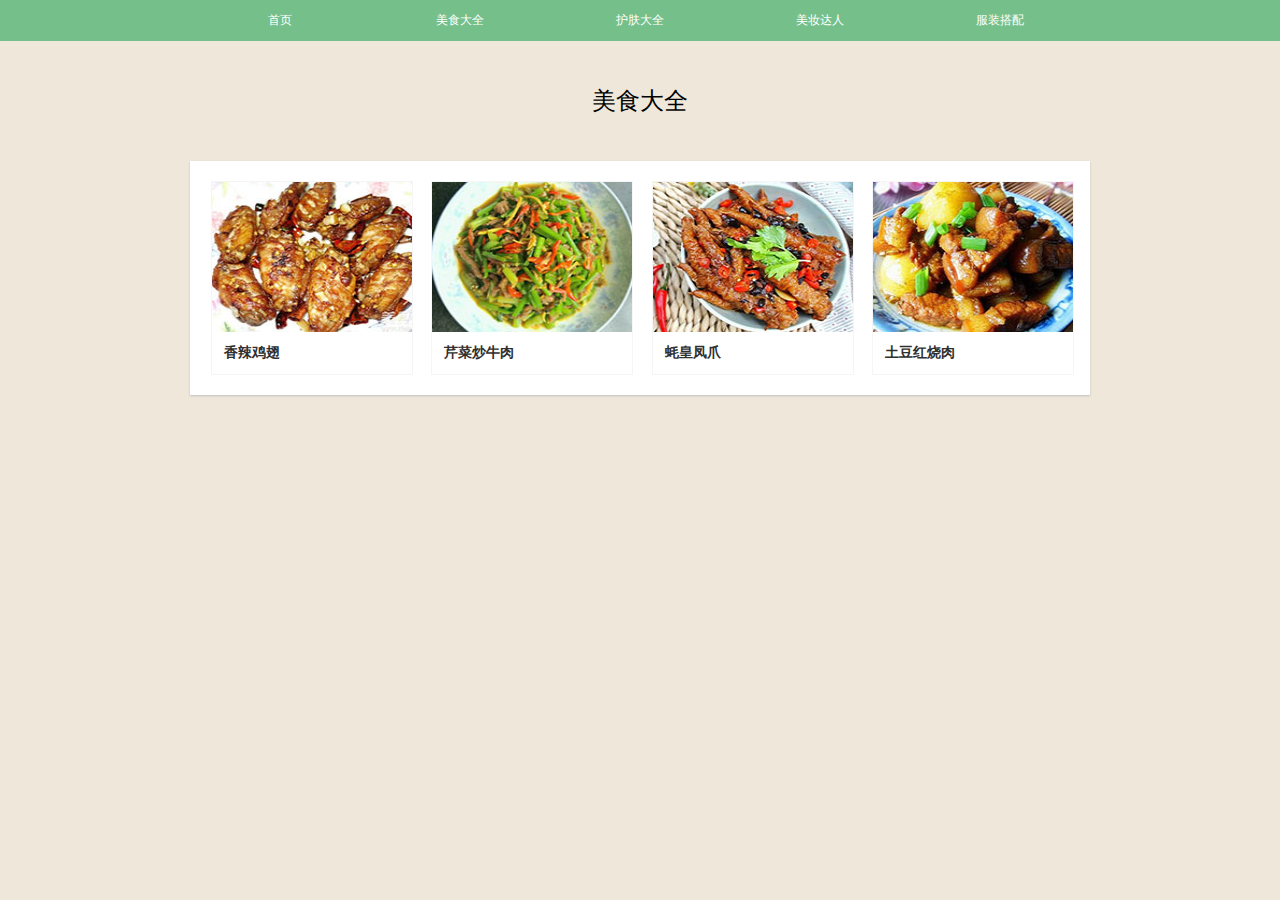
<file: index.html>
<!DOCTYPE html>
<html lang="en">

<head>
    <meta charset="UTF-8">
    <meta name="viewport" content="width=device-width, initial-scale=1.0">
    <meta http-equiv="X-UA-Compatible" content="ie=edge">
    <title>香辣鸡翅</title>
    <link rel="stylesheet" href="css/index.css">
    <link rel="stylesheet" href="css/common.css">
    <link rel="stylesheet" href="css/reset.css">
</head>

<body>
    <div class="header">
        <div class="box">
            <ul>
                <li><a href="">首页</a></li>
                <li><a href="">美食大全</a></li>
                <!-- <li><a href="">养生大全</a></li> -->
                <li><a href="">护肤大全</a></li>
                <li><a href="">美妆达人</a></li>
                <li><a href="">服装搭配</a></li>
            </ul>
        </div>
    </div>
    <div class="mian">
        <div class="warpper">
            <h2>美食大全</h2>
            <ul>
                <li>
                    <a href="wing.html">
                        <img src="images/index/wing.jpg" alt="">
                        <div class="names">香辣鸡翅</div>
                    </a>
                </li>
                <li>
                    <a href="beef.html">
                        <img src="images/index/beef.jpg" alt="">
                        <div class="names">芹菜炒牛肉</div>
                    </a>
                </li>
                <li>
                    <a href="feet.html">
                        <img src="images/index/feet.jpg" alt="">
                        <div class="names">蚝皇凤爪</div>
                    </a>
                </li>
                <li>
                    <a href="spud_meat.html">
                        <img src="images/index/meat.jpg" alt="">
                        <div class="names">土豆红烧肉</div>
                    </a>
                </li>
            </ul>
        </div>
    </div>
</body>

</html>
</file>
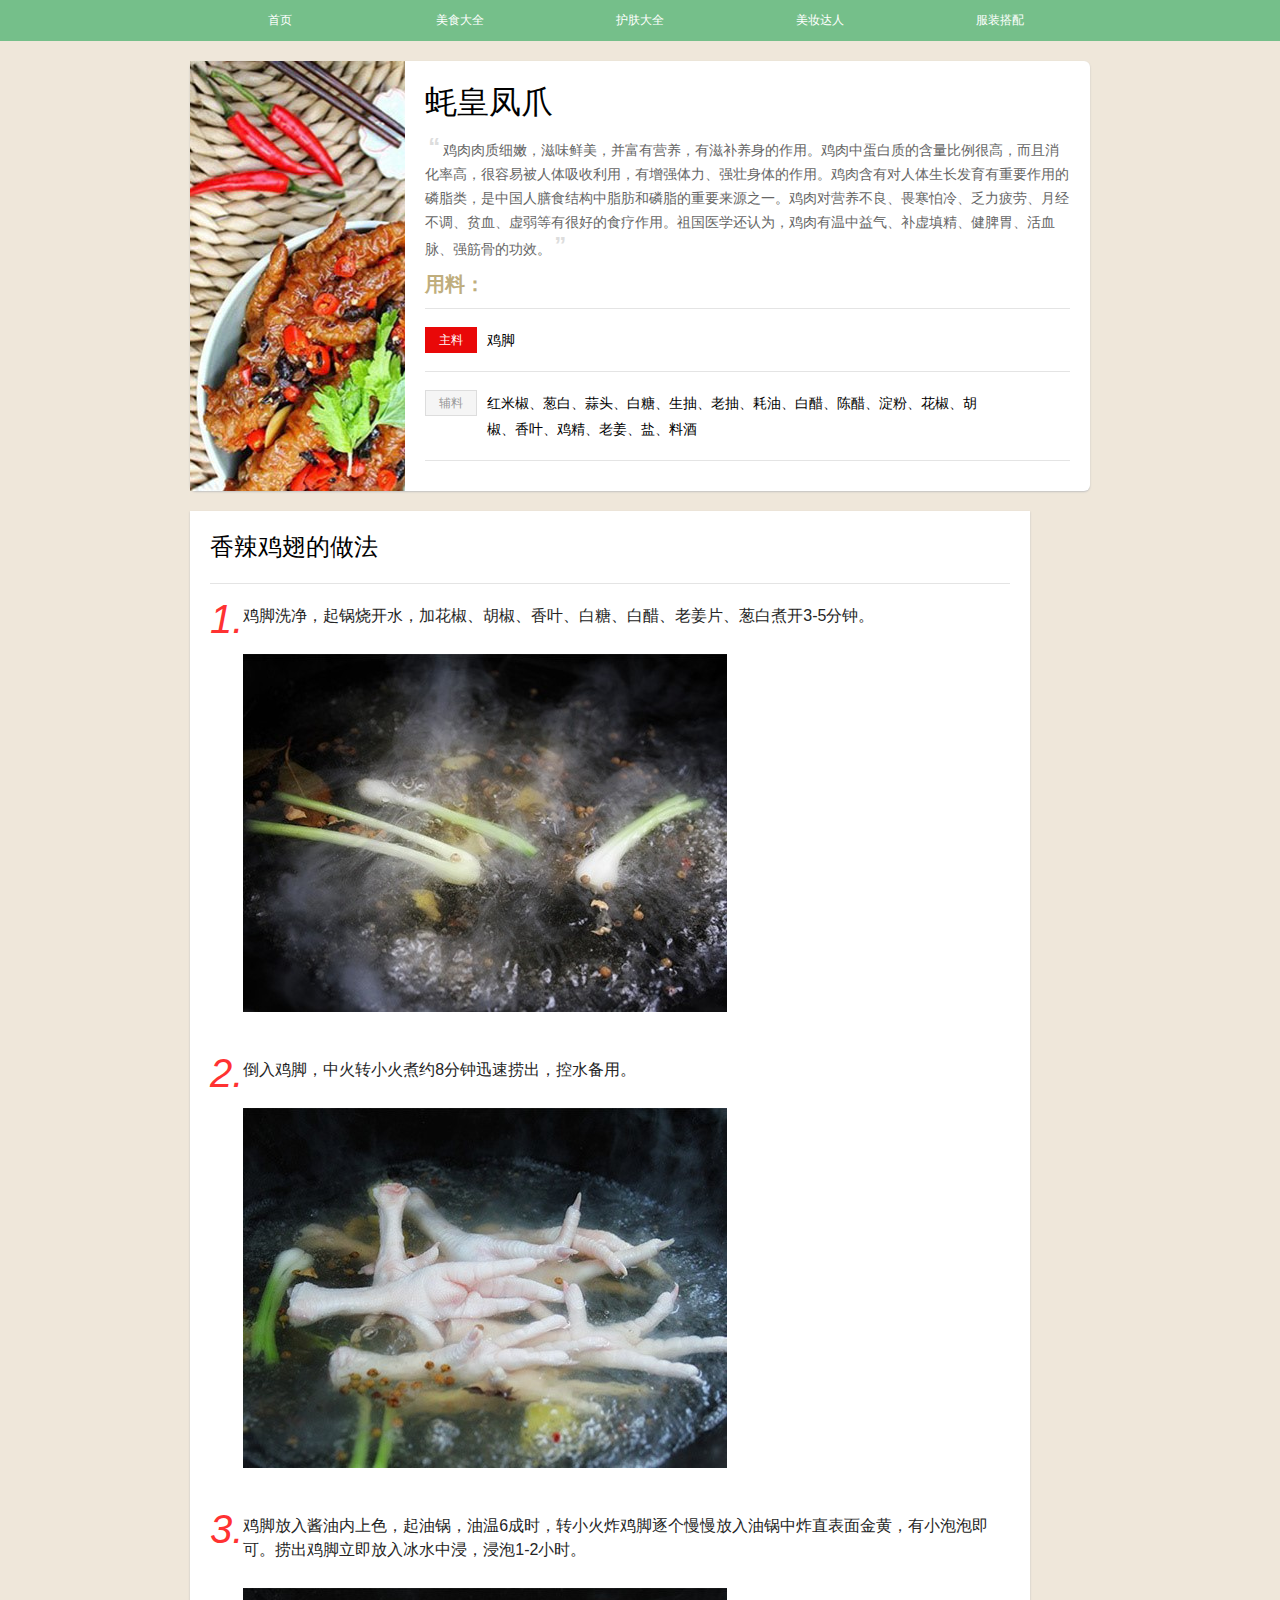
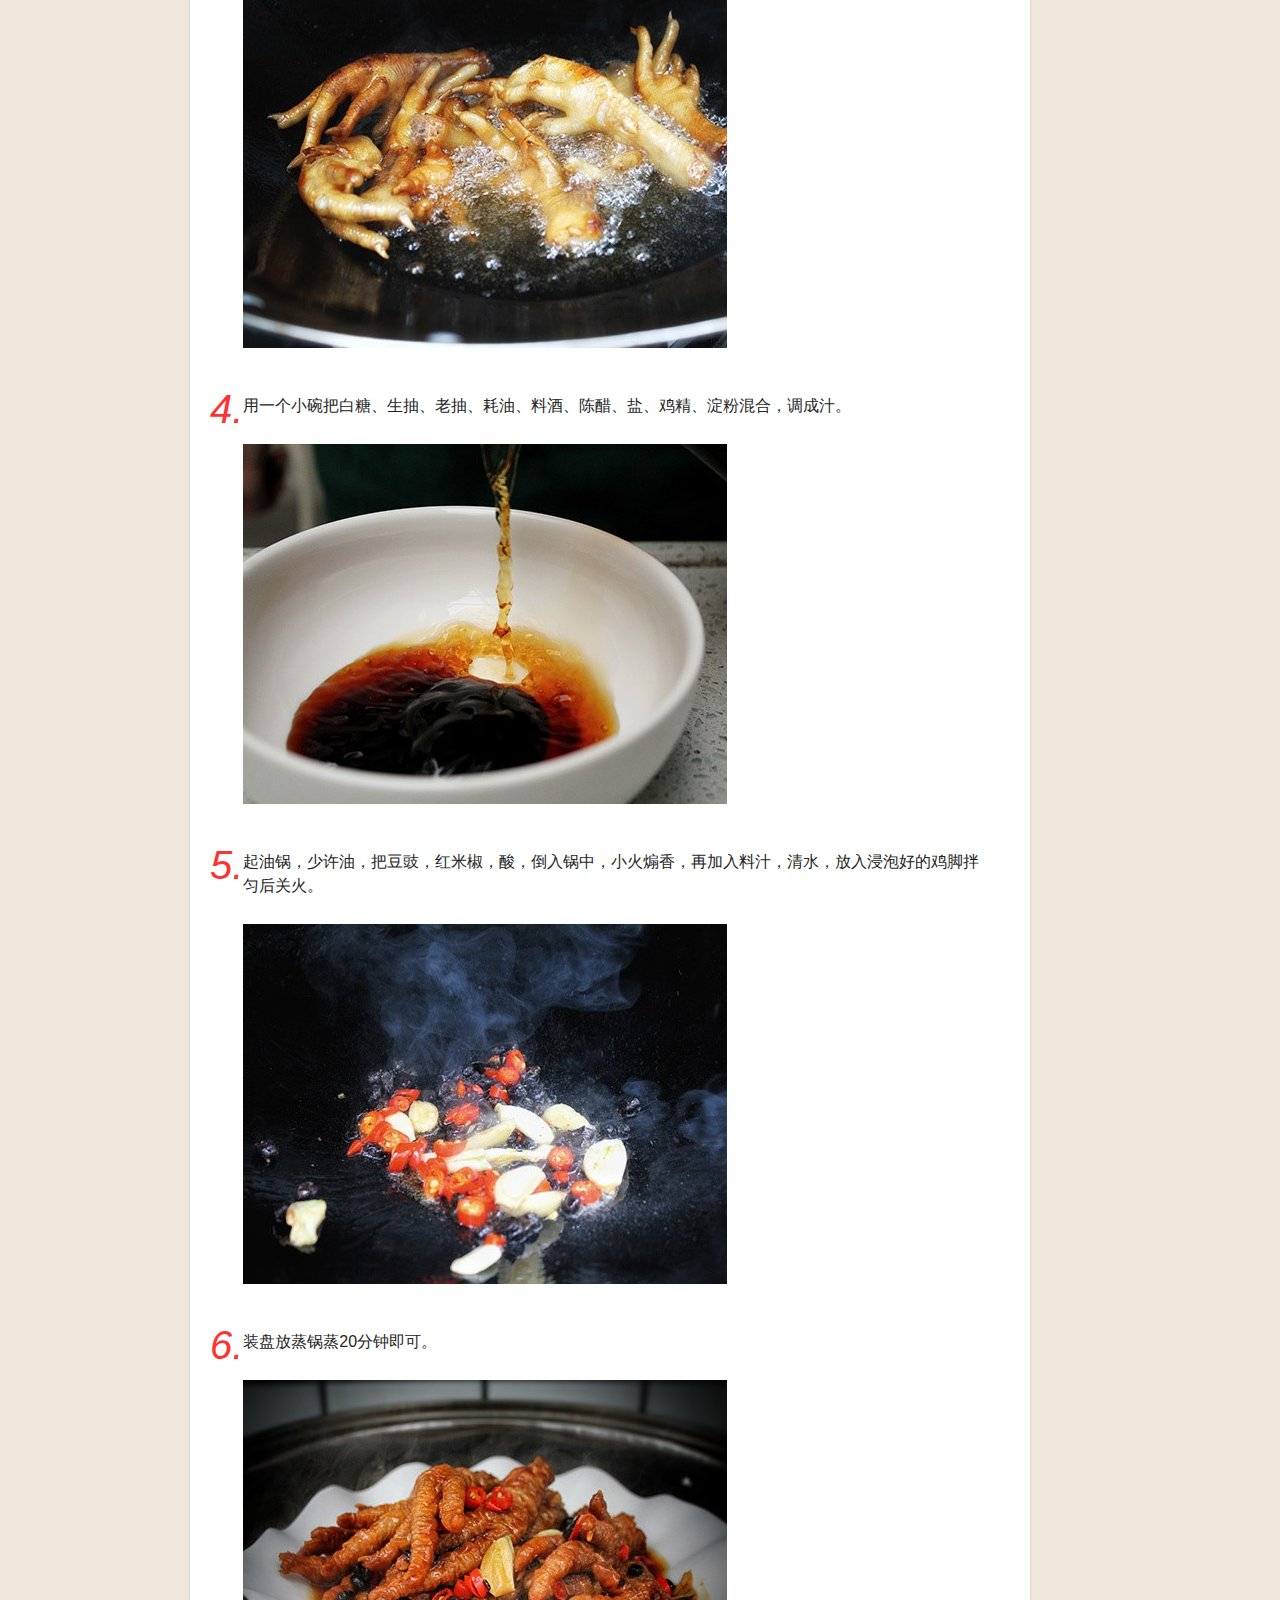
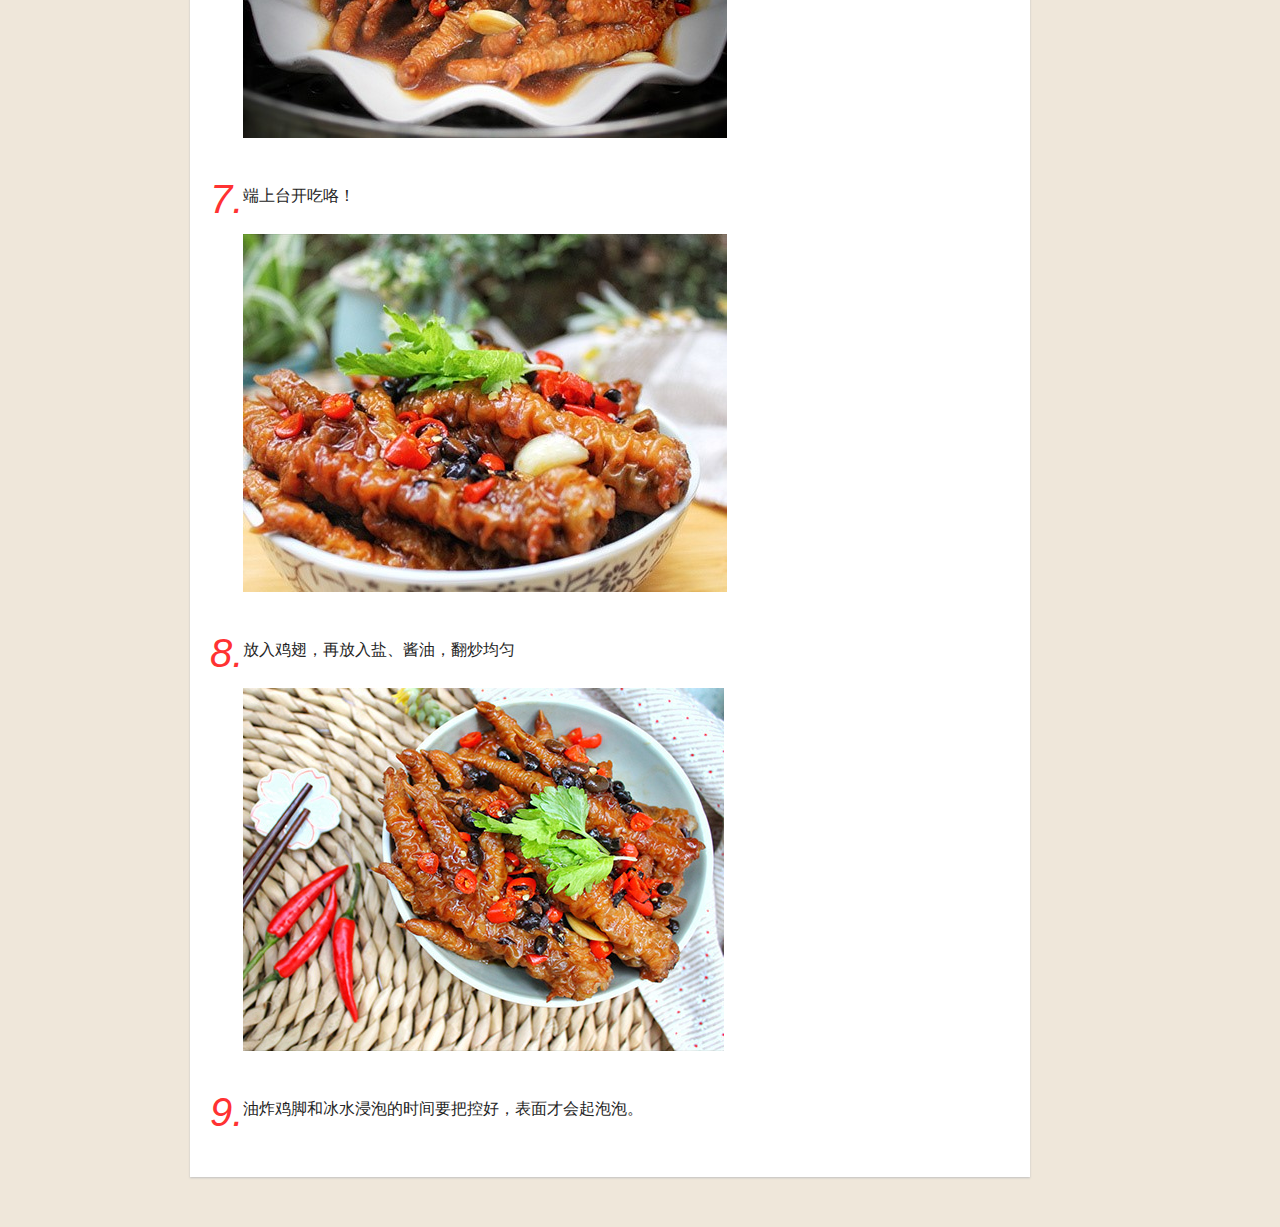
<file: feet.html>
<!DOCTYPE html>
<html lang="en">

<head>
    <meta charset="UTF-8">
    <meta name="viewport" content="width=device-width, initial-scale=1.0">
    <meta http-equiv="X-UA-Compatible" content="ie=edge">
    <title>蚝皇凤爪</title>
    <link rel="stylesheet" href="css/feet.css">
    <link rel="stylesheet" href="css/common.css">
    <link rel="stylesheet" href="css/reset.css">
</head>

<body>
    <div class="header">
        <div class="box">
            <ul>
                <li><a href="index.html">首页</a></li>
                <li><a href="">美食大全</a></li>
                <!-- <li><a href="">养生大全</a></li> -->
                <li><a href="">护肤大全</a></li>
                <li><a href="">美妆达人</a></li>
                <li><a href="">服装搭配</a></li>
            </ul>
        </div>
    </div>
    <div class="mian">
        <div class="cp bf">
            <div class="pic"></div>
            <div class="beef-info">
                <h1>蚝皇凤爪</h1>
                <p><strong>“</strong>鸡肉肉质细嫩，滋味鲜美，并富有营养，有滋补养身的作用。鸡肉中蛋白质的含量比例很高，而且消化率高，很容易被人体吸收利用，有增强体力、强壮身体的作用。鸡肉含有对人体生长发育有重要作用的磷脂类，是中国人膳食结构中脂肪和磷脂的重要来源之一。鸡肉对营养不良、畏寒怕冷、乏力疲劳、月经不调、贫血、虚弱等有很好的食疗作用。祖国医学还认为，鸡肉有温中益气、补虚填精、健脾胃、活血脉、强筋骨的功效。<strong>”</strong></p>
                <div class="material-title">用料：</div>
                <dl class="material-info">
                    <dt class="red">主料</dt>
                    <dd>鸡脚</dd>
                </dl>
                <dl class="material-info">
                    <dt class="grey">辅料</dt>
                    <dd>红米椒、葱白、蒜头、白糖、生抽、老抽、耗油、白醋、陈醋、淀粉、花椒、胡椒、香叶、鸡精、老姜、盐、料酒</dd>
                </dl>
            </div>
        </div>
        <div class="practice bf">
            <h2>香辣鸡翅的做法</h2>
            <div class="edit">
                <ul>
                    <li>
                        <em>1.</em>
                        <div class="cc">
                            <p>鸡脚洗净，起锅烧开水，加花椒、胡椒、香叶、白糖、白醋、老姜片、葱白煮开3-5分钟。</p>
                            <p><img src="images/f1.jpg" alt=""></p>
                        </div>
                    </li>
                    <li>
                        <em>2.</em>
                        <div class="cc">
                            <p>倒入鸡脚，中火转小火煮约8分钟迅速捞出，控水备用。</p>
                            <p><img src="images/f2.jpg" alt=""></p>
                        </div>
                    </li>
                    <li>
                        <em>3.</em>
                        <div class="cc">
                            <p>鸡脚放入酱油内上色，起油锅，油温6成时，转小火炸鸡脚逐个慢慢放入油锅中炸直表面金黄，有小泡泡即可。捞出鸡脚立即放入冰水中浸，浸泡1-2小时。</p>
                            <p><img src="images/f3.jpg" alt=""></p>
                        </div>
                    </li>
                    <li>
                        <em>4.</em>
                        <div class="cc">
                            <p>用一个小碗把白糖、生抽、老抽、耗油、料酒、陈醋、盐、鸡精、淀粉混合，调成汁。</p>
                            <p><img src="images/f4.jpg" alt=""></p>
                        </div>
                    </li>
                    <li>
                        <em>5.</em>
                        <div class="cc">
                            <p>起油锅，少许油，把豆豉，红米椒，酸，倒入锅中，小火煽香，再加入料汁，清水，放入浸泡好的鸡脚拌匀后关火。</p>
                            <p><img src="images/f5.jpg" alt=""></p>
                        </div>
                    </li>
                    <li>
                        <em>6.</em>
                        <div class="cc">
                            <p>装盘放蒸锅蒸20分钟即可。</p>
                            <p><img src="images/f6.jpg" alt=""></p>
                        </div>
                    </li>
                    <li>
                        <em>7.</em>
                        <div class="cc">
                            <p>端上台开吃咯！</p>
                            <p><img src="images/f7.jpg" alt=""></p>
                        </div>
                    </li>
                    <li>
                        <em>8.</em>
                        <div class="cc">
                            <p>放入鸡翅，再放入盐、酱油，翻炒均匀</p>
                            <p><img src="images/f8.png" alt=""></p>
                        </div>
                    </li>
                    <li>
                        <em>9.</em>
                        <div class="cc">
                            <p>油炸鸡脚和冰水浸泡的时间要把控好，表面才会起泡泡。</p>
                        </div>
                    </li>
                </ul>
            </div>
        </div>
    </div>
</body>

</html>
</file>
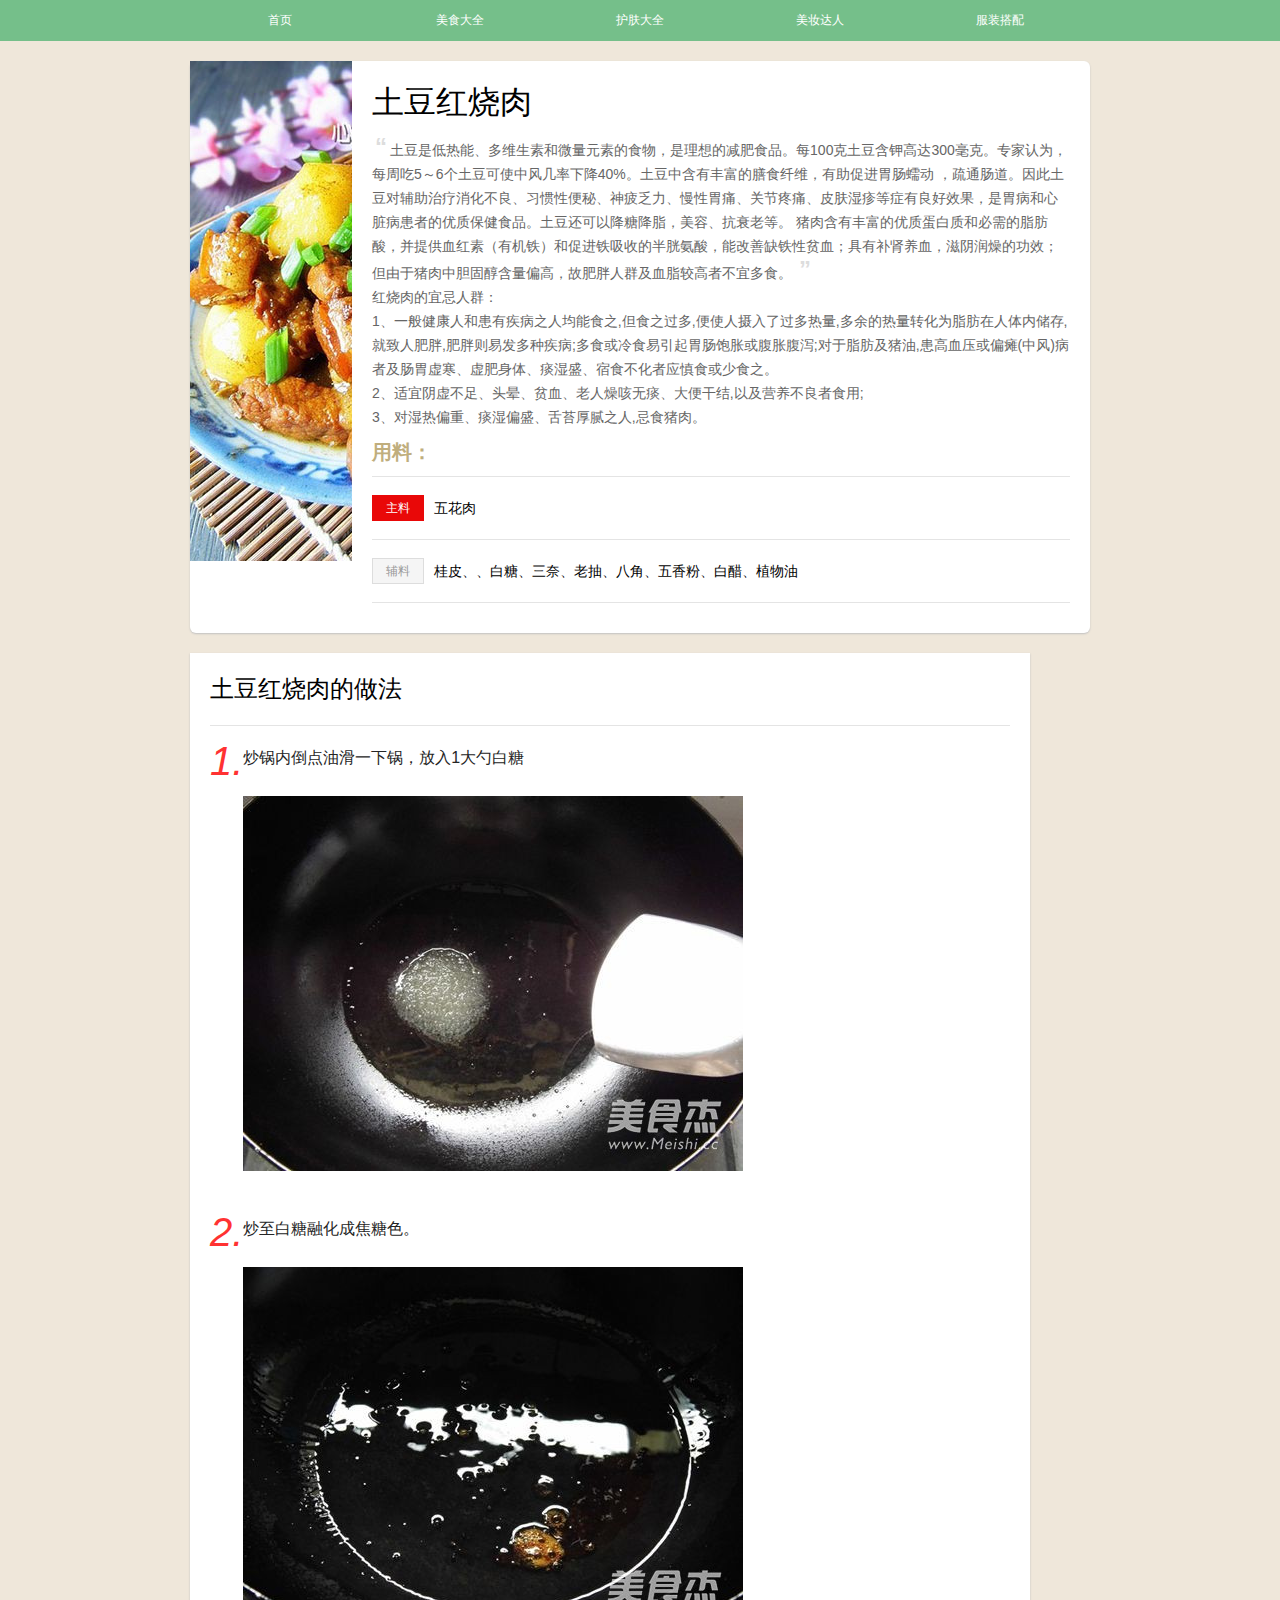
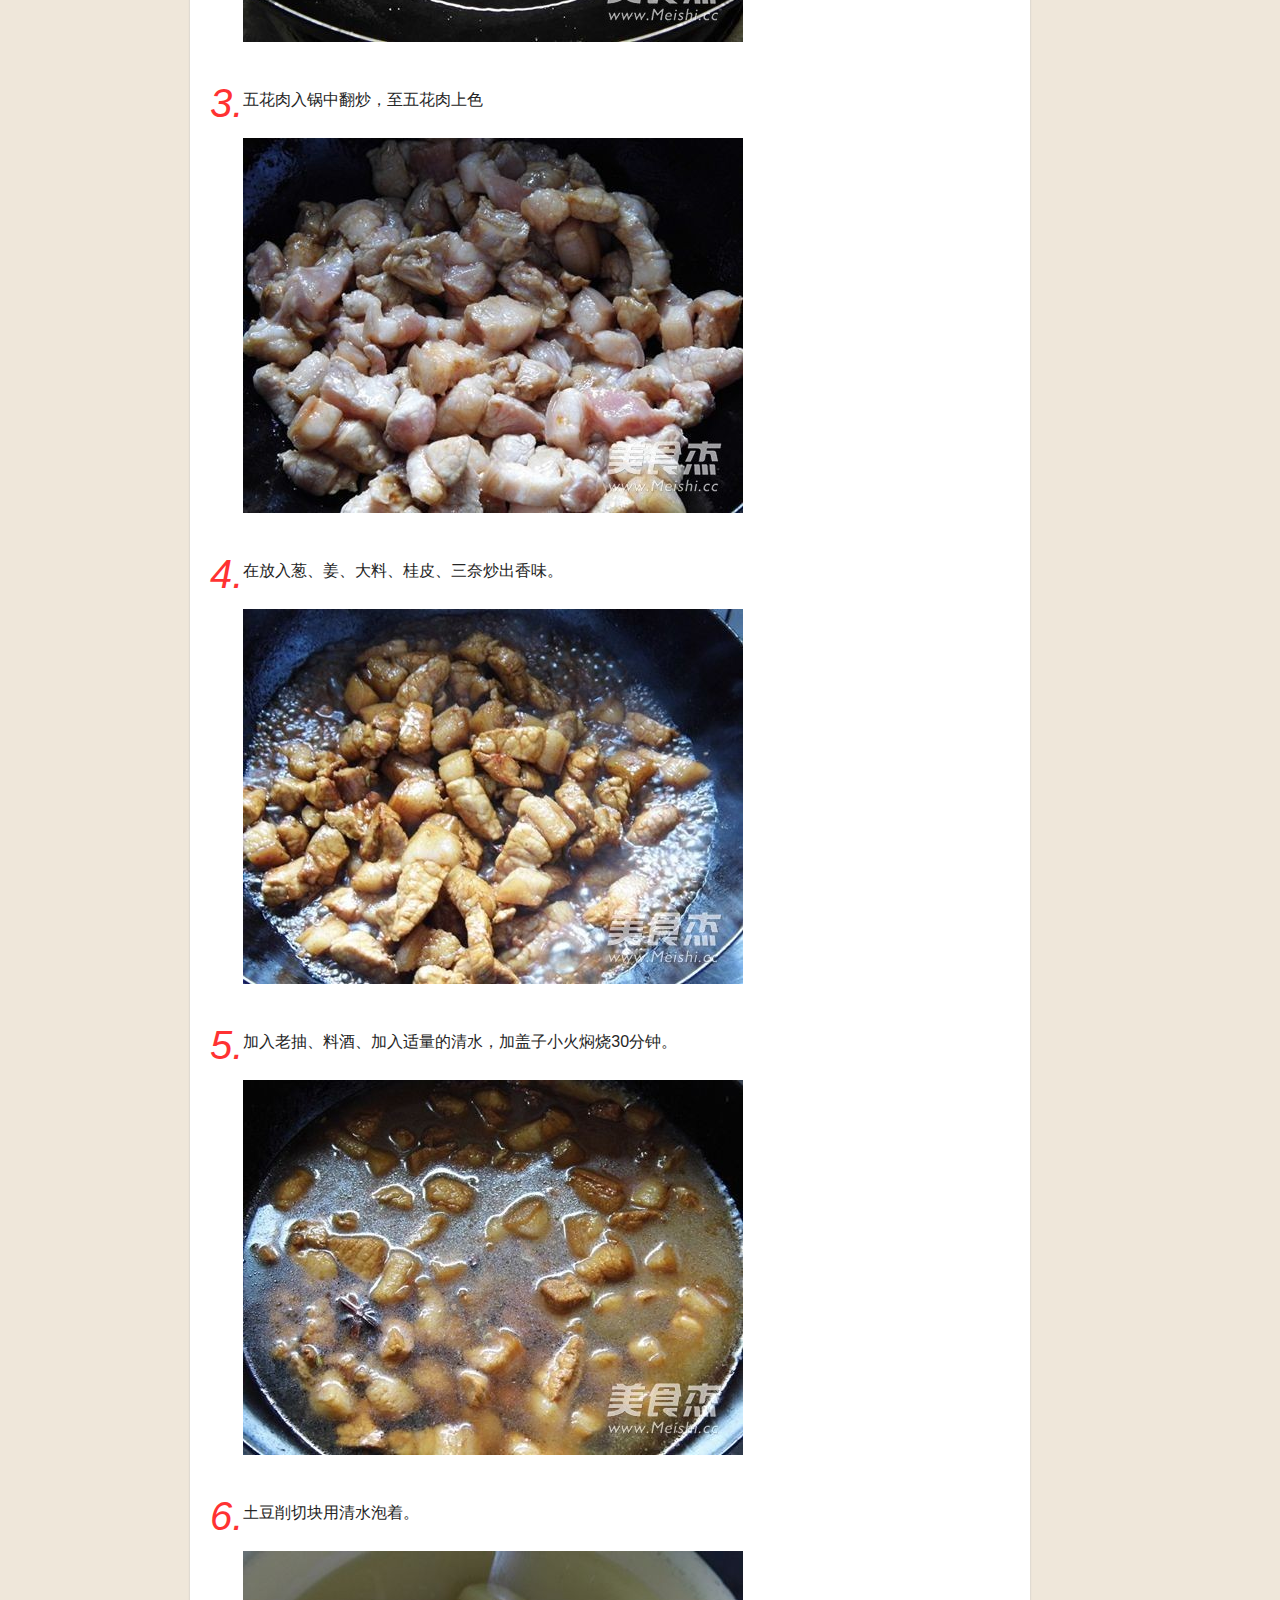
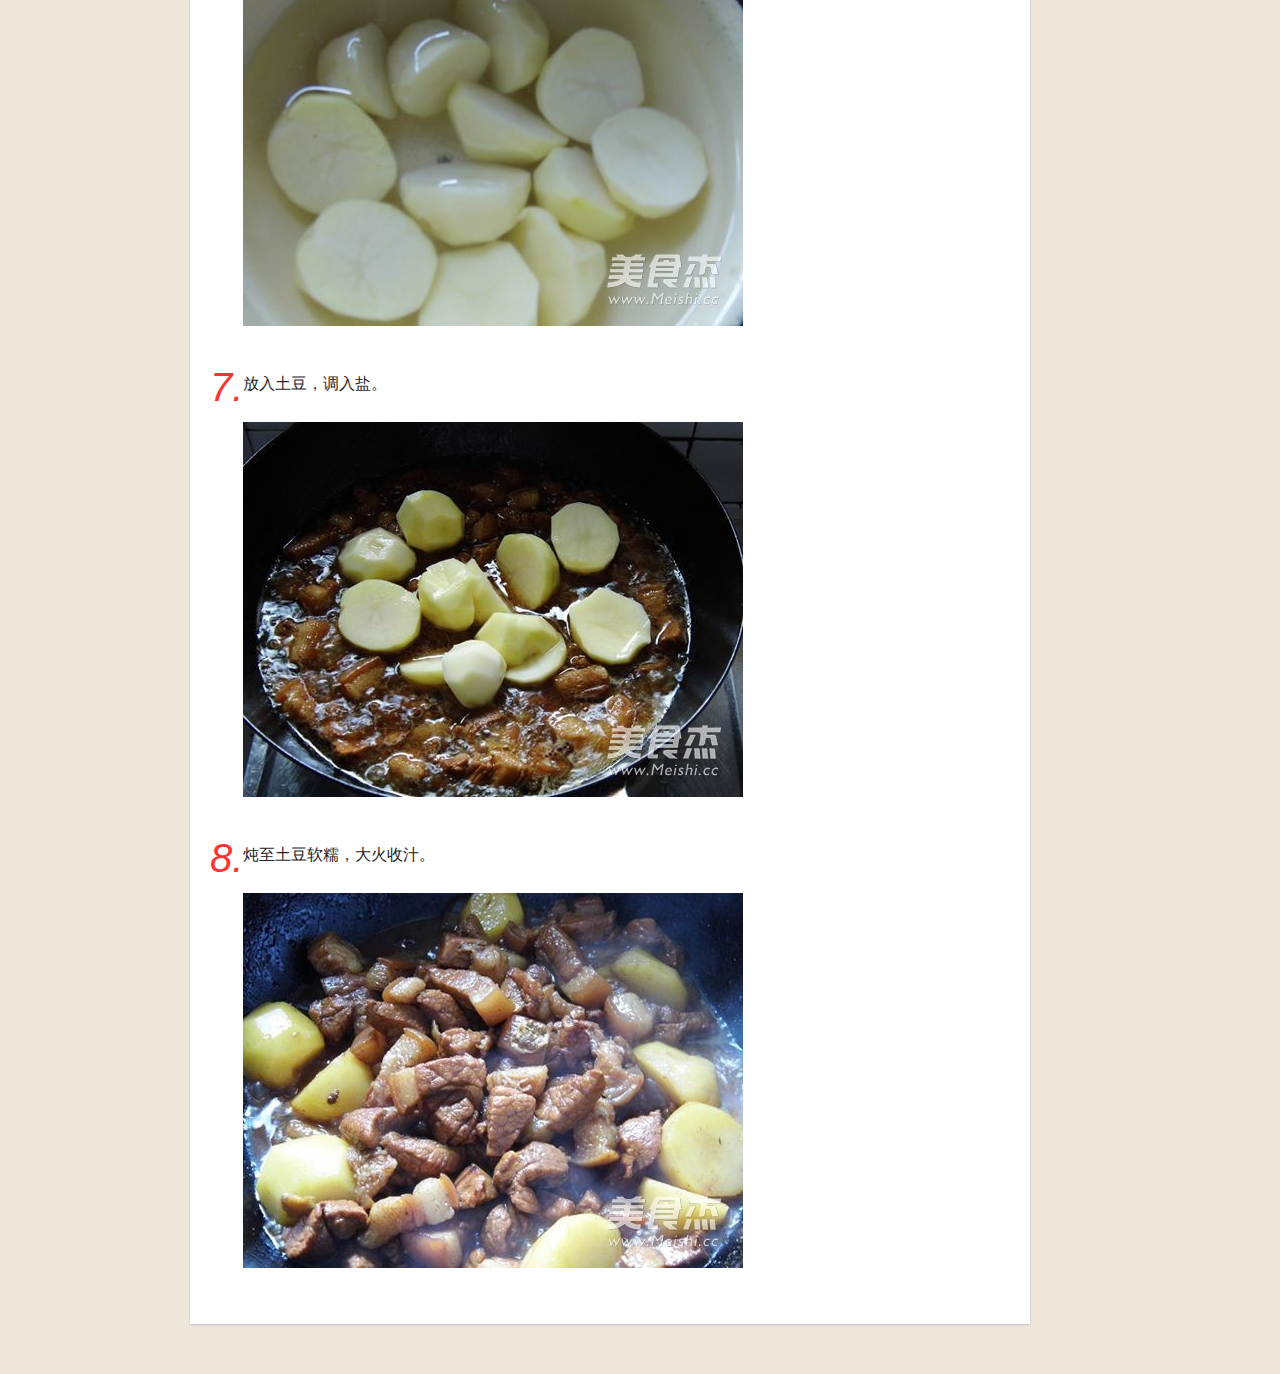
<file: spud_meat.html>
<!DOCTYPE html>
<html lang="en">

<head>
    <meta charset="UTF-8">
    <meta name="viewport" content="width=device-width, initial-scale=1.0">
    <meta http-equiv="X-UA-Compatible" content="ie=edge">
    <title>土豆红烧肉</title>
    <link rel="stylesheet" href="css/spud_meat.css">
    <link rel="stylesheet" href="css/common.css">
    <link rel="stylesheet" href="css/reset.css">
</head>

<body>
    <div class="header">
        <div class="box">
            <ul>
                <li><a href="index.html">首页</a></li>
                <li><a href="">美食大全</a></li>
                <!-- <li><a href="">养生大全</a></li> -->
                <li><a href="">护肤大全</a></li>
                <li><a href="">美妆达人</a></li>
                <li><a href="">服装搭配</a></li>
            </ul>
        </div>
    </div>
    <div class="mian">
        <div class="cp bf">
            <div class="pic"></div>
            <div class="beef-info">
                <h1>土豆红烧肉</h1>
                <p><strong>“</strong>土豆是低热能、多维生素和微量元素的食物，是理想的减肥食品。每100克土豆含钾高达300毫克。专家认为，每周吃5～6个土豆可使中风几率下降40%。土豆中含有丰富的膳食纤维，有助促进胃肠蠕动 ，疏通肠道。因此土豆对辅助治疗消化不良、习惯性便秘、神疲乏力、慢性胃痛、关节疼痛、皮肤湿疹等症有良好效果，是胃病和心脏病患者的优质保健食品。土豆还可以降糖降脂，美容、抗衰老等。 猪肉含有丰富的优质蛋白质和必需的脂肪酸，并提供血红素（有机铁）和促进铁吸收的半胱氨酸，能改善缺铁性贫血；具有补肾养血，滋阴润燥的功效；但由于猪肉中胆固醇含量偏高，故肥胖人群及血脂较高者不宜多食。
                    <strong>”</strong>
                    <br/>红烧肉的宜忌人群：
                    <br/>1、一般健康人和患有疾病之人均能食之,但食之过多,便使人摄入了过多热量,多余的热量转化为脂肪在人体内储存,就致人肥胖,肥胖则易发多种疾病;多食或冷食易引起胃肠饱胀或腹胀腹泻;对于脂肪及猪油,患高血压或偏瘫(中风)病者及肠胃虚寒、虚肥身体、痰湿盛、宿食不化者应慎食或少食之。
                    <br/>2、适宜阴虚不足、头晕、贫血、老人燥咳无痰、大便干结,以及营养不良者食用;
                    <br/> 3、对湿热偏重、痰湿偏盛、舌苔厚腻之人,忌食猪肉。
                </p>
                <div class="material-title">用料：</div>
                <dl class="material-info">
                    <dt class="red">主料</dt>
                    <dd>五花肉</dd>
                </dl>
                <dl class="material-info">
                    <dt class="grey">辅料</dt>
                    <dd>桂皮、、白糖、三奈、老抽、八角、五香粉、白醋、植物油</dd>
                </dl>
            </div>
        </div>
        <div class="practice bf">
            <h2>土豆红烧肉的做法</h2>
            <div class="edit">
                <ul>
                    <li>
                        <em>1.</em>
                        <div class="cc">
                            <p>炒锅内倒点油滑一下锅，放入1大勺白糖</p>
                            <p><img src="images/spud_meat/t2.jpg" alt=""></p>
                        </div>
                    </li>
                    <li>
                        <em>2.</em>
                        <div class="cc">
                            <p>炒至白糖融化成焦糖色。</p>
                            <p><img src="images/spud_meat/t3.jpg" alt=""></p>
                        </div>
                    </li>
                    <li>
                        <em>3.</em>
                        <div class="cc">
                            <p>五花肉入锅中翻炒，至五花肉上色</p>
                            <p><img src="images/spud_meat/t4.jpg" alt=""></p>
                        </div>
                    </li>
                    <li>
                        <em>4.</em>
                        <div class="cc">
                            <p>在放入葱、姜、大料、桂皮、三奈炒出香味。</p>
                            <p><img src="images/spud_meat/t5.jpg" alt=""></p>
                        </div>
                    </li>
                    <li>
                        <em>5.</em>
                        <div class="cc">
                            <p>加入老抽、料酒、加入适量的清水，加盖子小火焖烧30分钟。</p>
                            <p><img src="images/spud_meat/t6.jpg" alt=""></p>
                        </div>
                    </li>
                    <li>
                        <em>6.</em>
                        <div class="cc">
                            <p>土豆削切块用清水泡着。</p>
                            <p><img src="images/spud_meat/t7.jpg" alt=""></p>
                        </div>
                    </li>
                    <li>
                        <em>7.</em>
                        <div class="cc">
                            <p>放入土豆，调入盐。</p>
                            <p><img src="images/spud_meat/t8.jpg" alt=""></p>
                        </div>
                    </li>
                    <li>
                        <em>8.</em>
                        <div class="cc">
                            <p>炖至土豆软糯，大火收汁。</p>
                            <p><img src="images/spud_meat/t9.jpg" alt=""></p>
                        </div>
                    </li>
                </ul>
            </div>
        </div>
    </div>
</body>

</html>
</file>
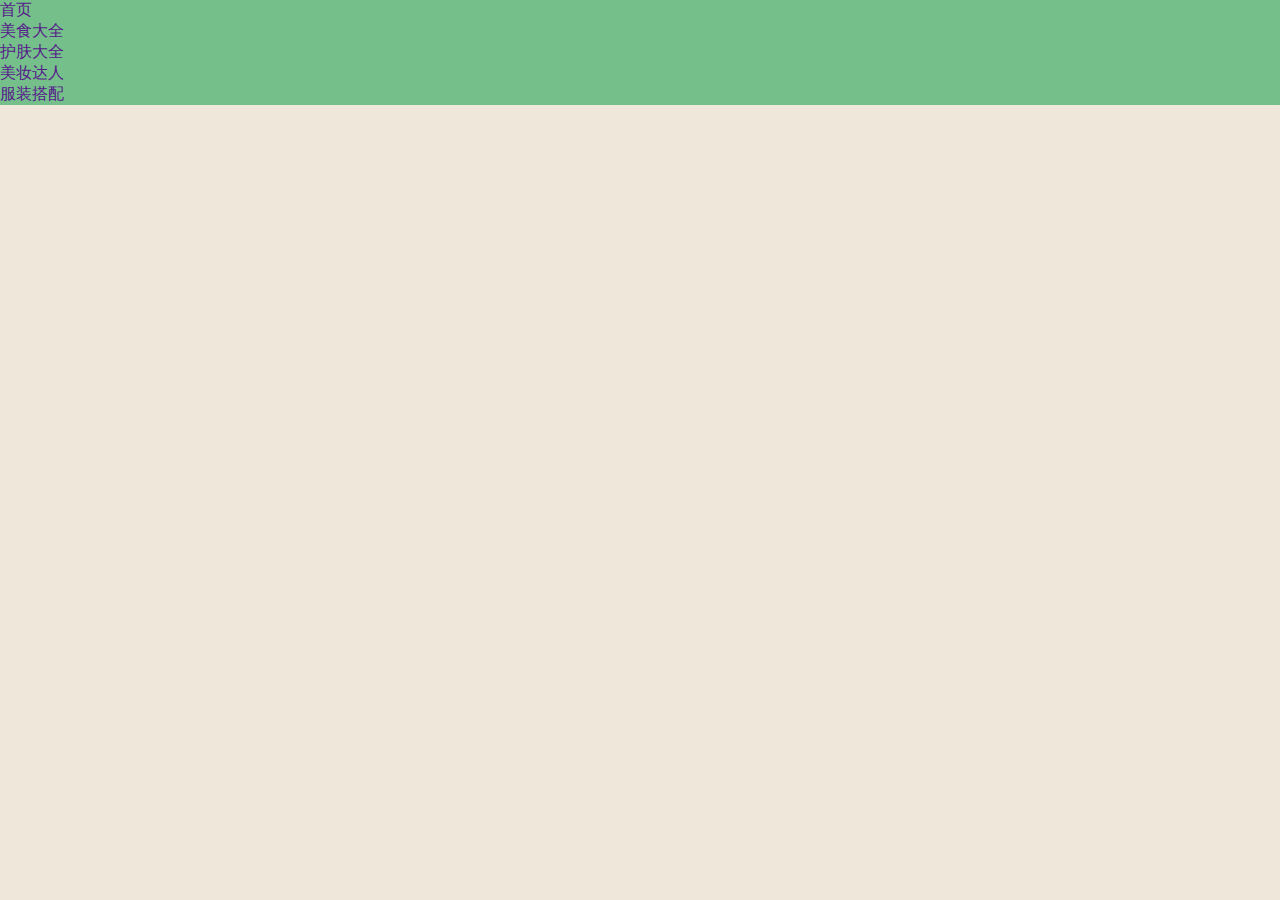
<file: template.html>
<!DOCTYPE html>
<html lang="en">

<head>
    <meta charset="UTF-8">
    <meta name="viewport" content="width=device-width, initial-scale=1.0">
    <meta http-equiv="X-UA-Compatible" content="ie=edge">
    <title>香辣鸡翅</title>
    <link rel="stylesheet" href="css/beef.css">
    <link rel="stylesheet" href="css/wing.css">
    <link rel="stylesheet" href="css/reset.css">
</head>

<body>
    <div class="header">
        <div class="box">
            <ul>
                <li><a href="">首页</a></li>
                <li><a href="">美食大全</a></li>
                <!-- <li><a href="">养生大全</a></li> -->
                <li><a href="">护肤大全</a></li>
                <li><a href="">美妆达人</a></li>
                <li><a href="">服装搭配</a></li>
            </ul>
        </div>
    </div>
    <div class="mian">

    </div>
</body>

</html>
</file>
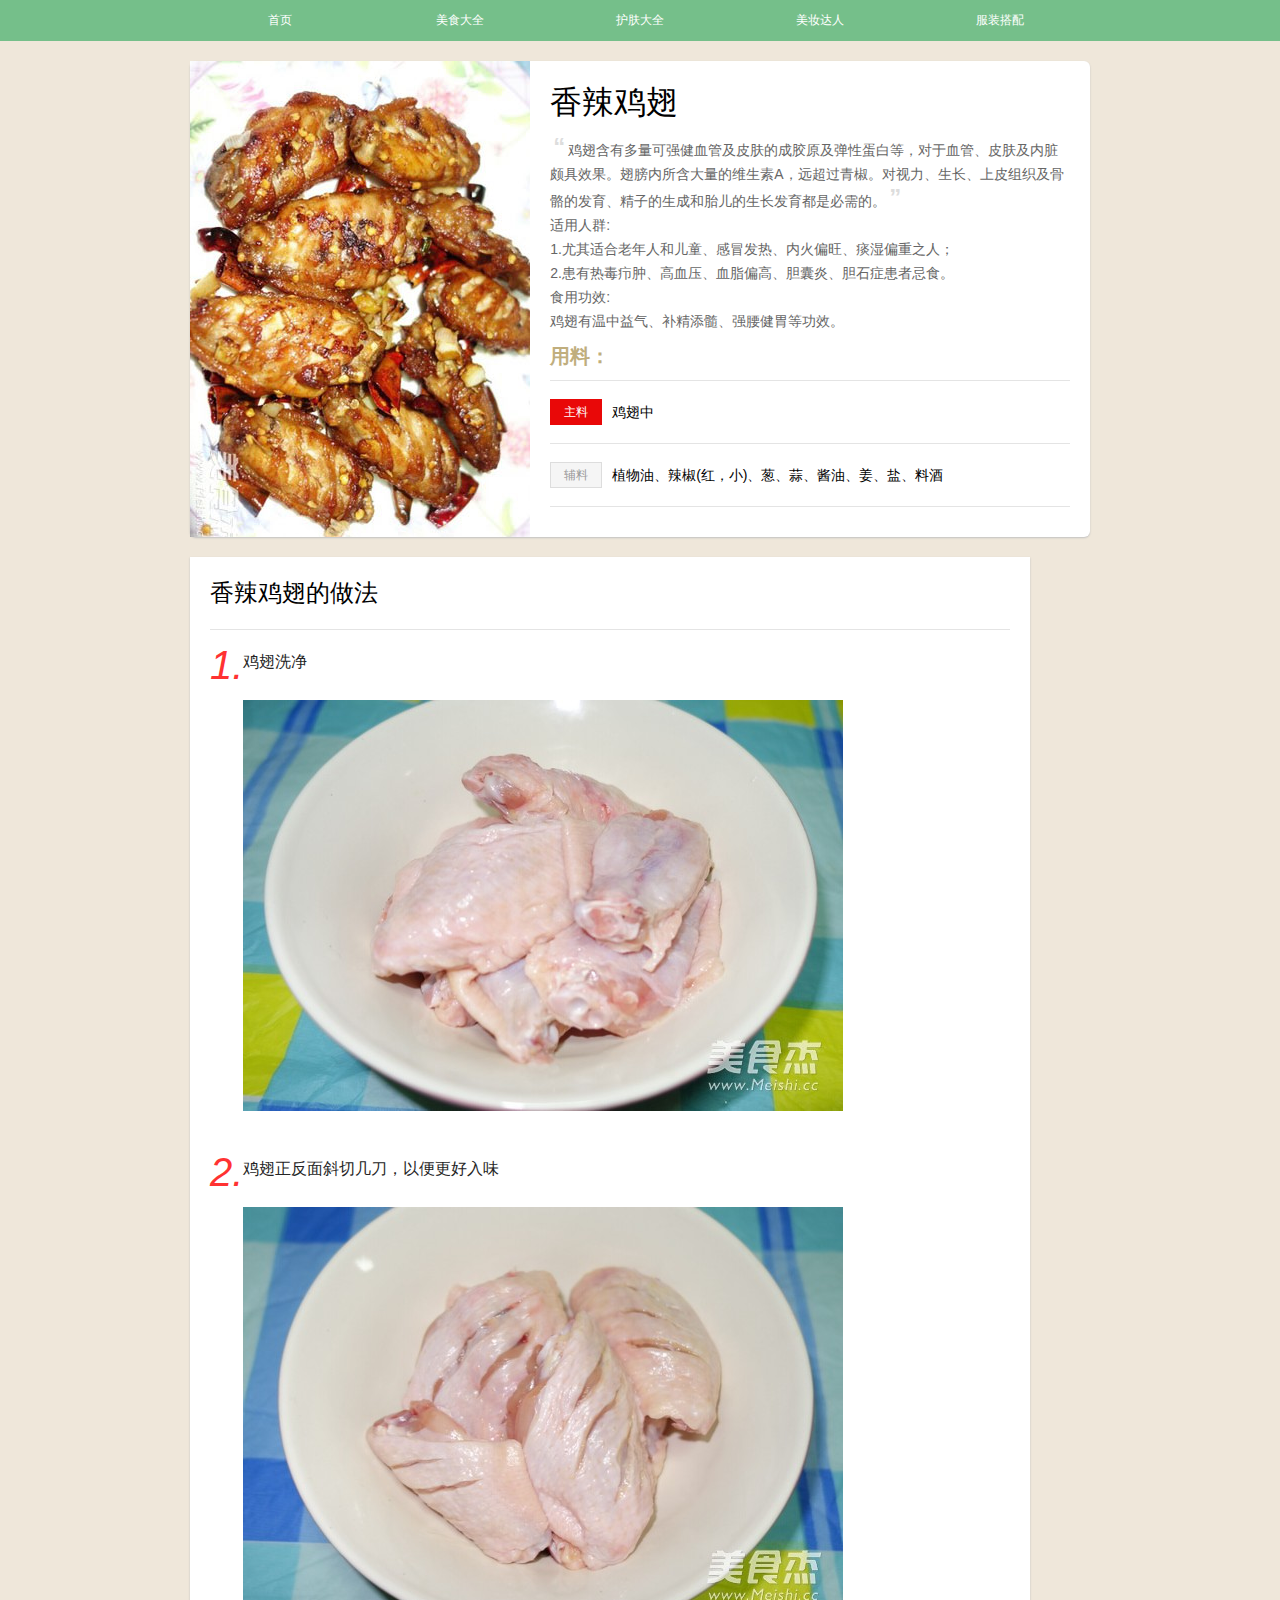
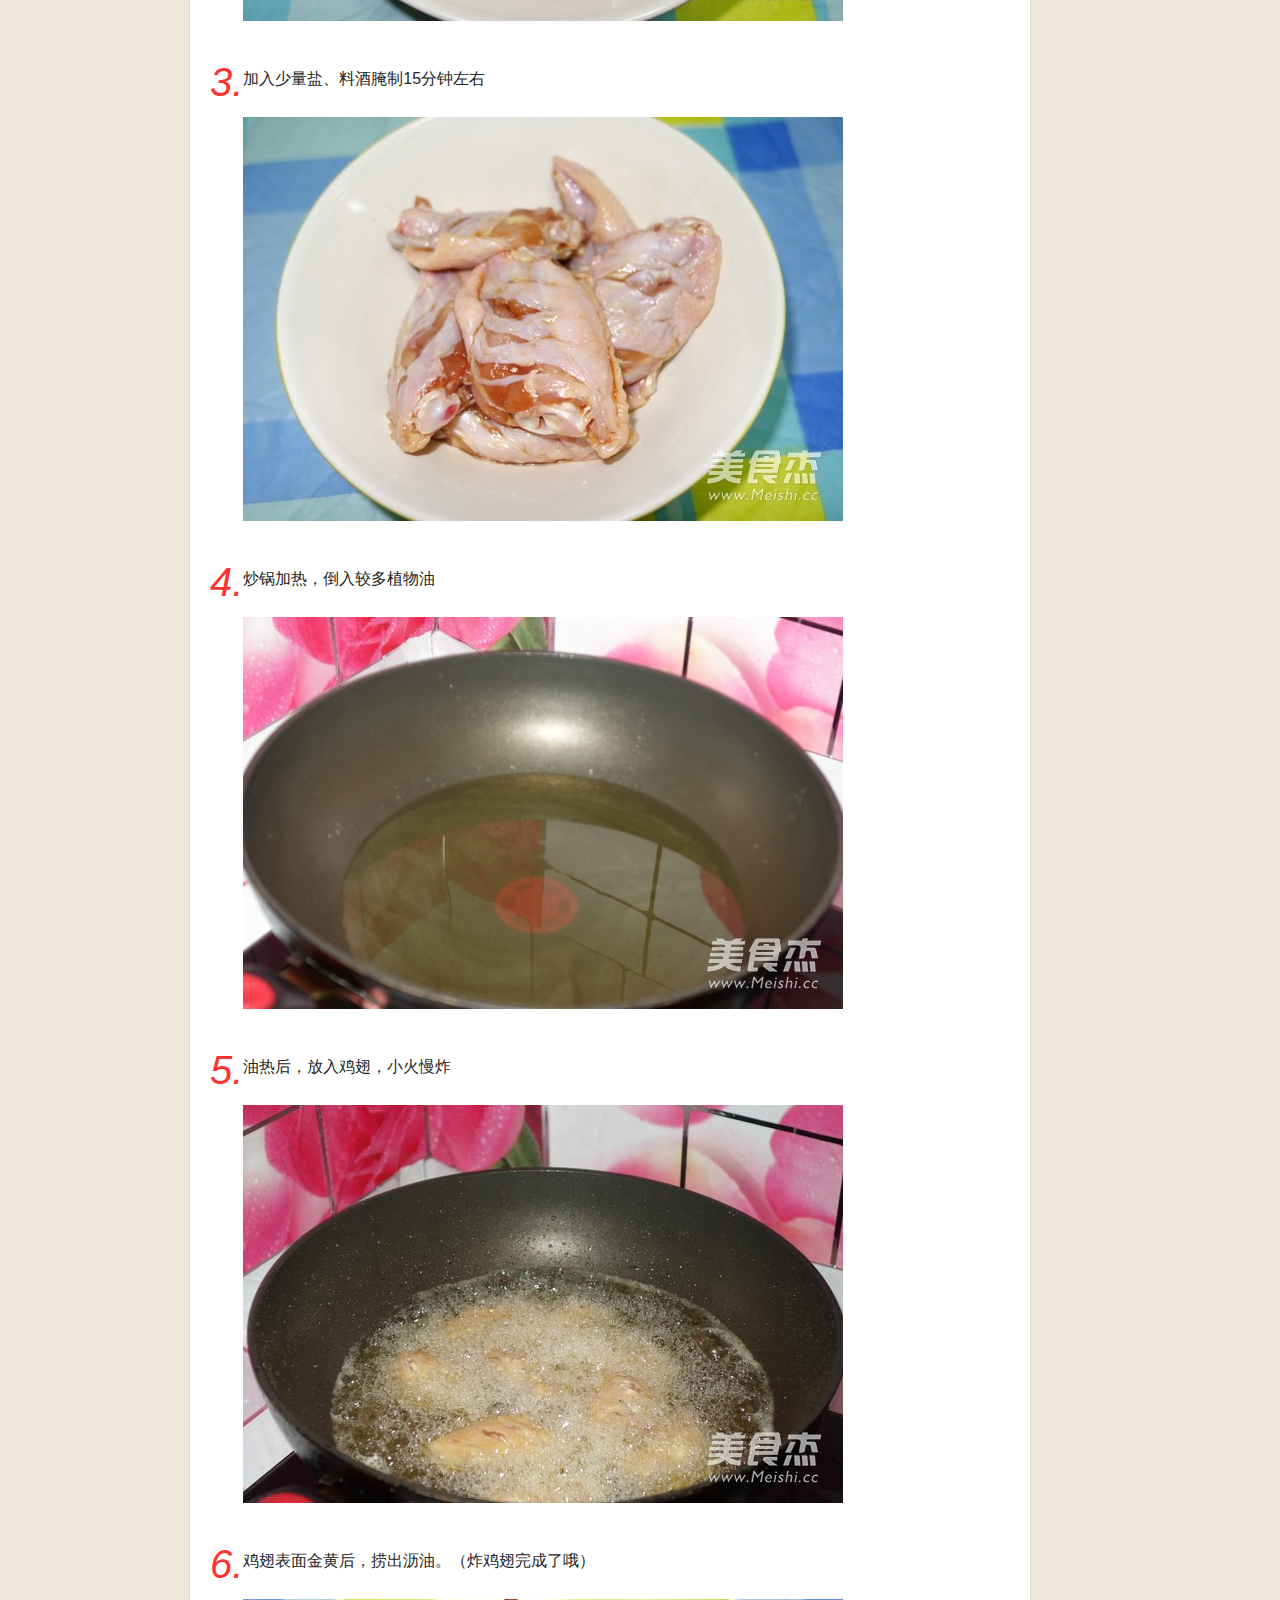
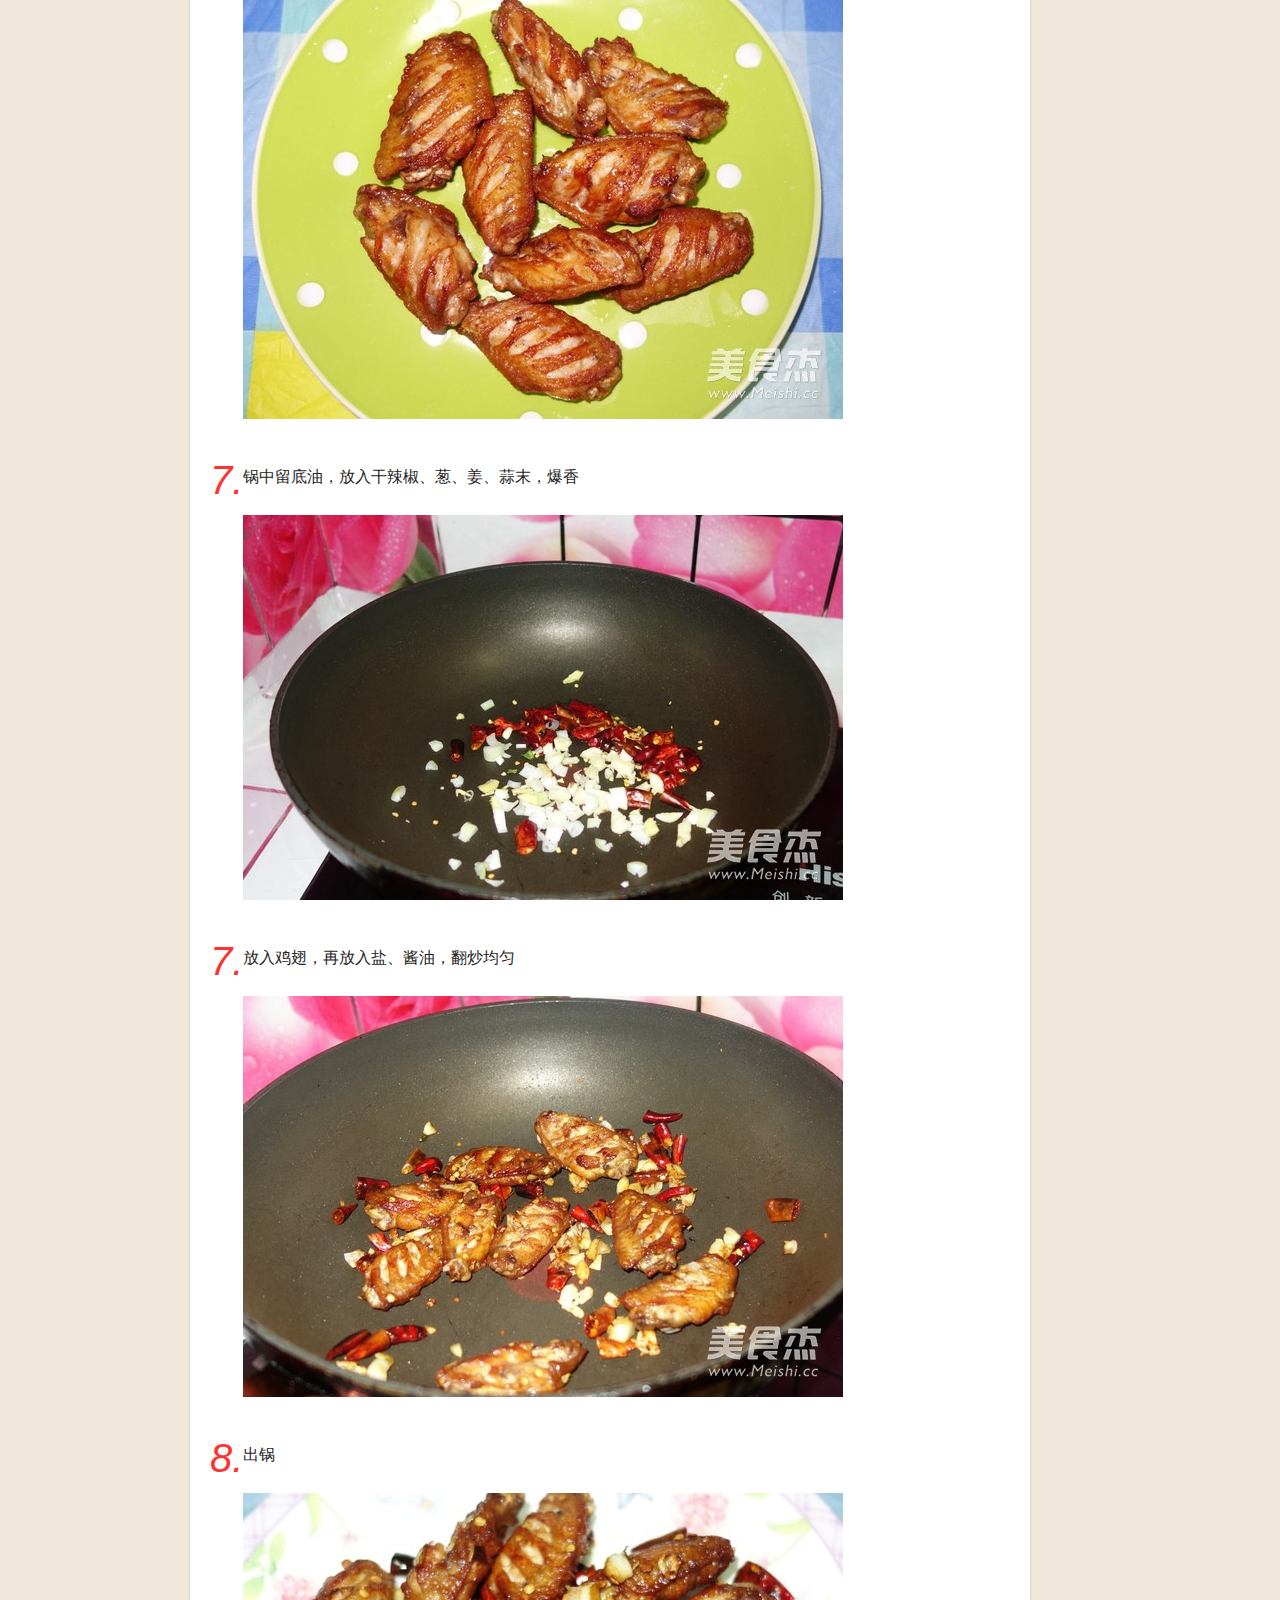
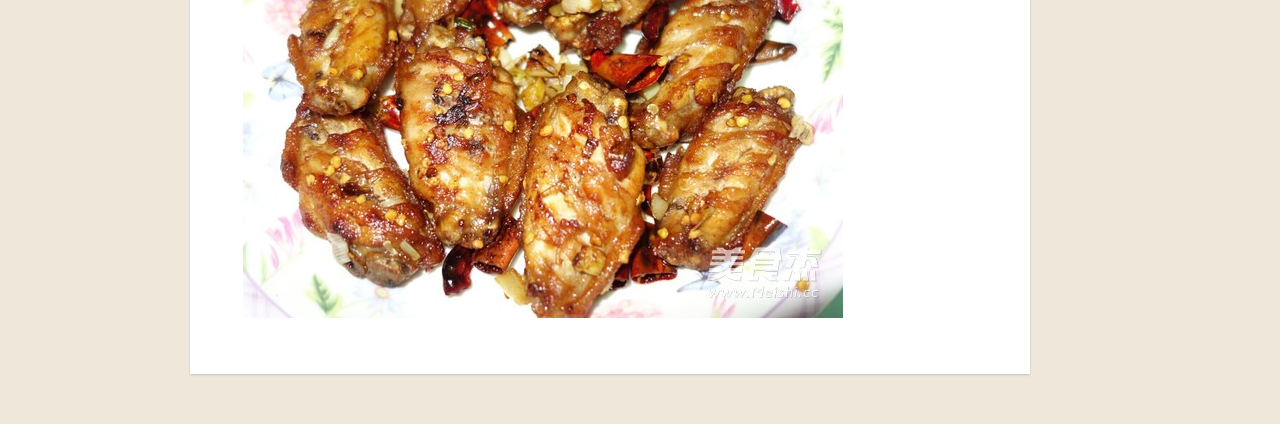
<file: wing.html>
<!DOCTYPE html>
<html lang="en">

<head>
    <meta charset="UTF-8">
    <meta name="viewport" content="width=device-width, initial-scale=1.0">
    <meta http-equiv="X-UA-Compatible" content="ie=edge">
    <title>香辣鸡翅</title>
    <link rel="stylesheet" href="css/common.css">
    <link rel="stylesheet" href="css/wing.css">
    <link rel="stylesheet" href="css/reset.css">
</head>

<body>
    <div class="header">
        <div class="box">
            <ul>
                <li><a href="index.html">首页</a></li>
                <li><a href="">美食大全</a></li>
                <!-- <li><a href="">养生大全</a></li> -->
                <li><a href="">护肤大全</a></li>
                <li><a href="">美妆达人</a></li>
                <li><a href="">服装搭配</a></li>
            </ul>
        </div>
    </div>
    <div class="mian">
        <div class="cp bf">
            <div class="pic"></div>
            <div class="beef-info">
                <h1>香辣鸡翅</h1>
                <p><strong>“</strong>鸡翅含有多量可强健血管及皮肤的成胶原及弹性蛋白等，对于血管、皮肤及内脏颇具效果。翅膀内所含大量的维生素A，远超过青椒。对视力、生长、上皮组织及骨骼的发育、精子的生成和胎儿的生长发育都是必需的。<strong>”</strong><br/>适用人群:<br/> 1.尤其适合老年人和儿童、感冒发热、内火偏旺、痰湿偏重之人；<br/> 2.患有热毒疖肿、高血压、血脂偏高、胆囊炎、胆石症患者忌食。 　 <br/>食用功效:<br/> 鸡翅有温中益气、补精添髓、强腰健胃等功效。</p>
                <div class="material-title">用料：</div>
                <dl class="material-info">
                    <dt class="red">主料</dt>
                    <dd>鸡翅中</dd>
                </dl>
                <dl class="material-info">
                    <dt class="grey">辅料</dt>
                    <dd>植物油、辣椒(红，小)、葱、蒜、酱油、姜、盐、料酒</dd>
                </dl>
            </div>
        </div>
        <div class="practice bf">
            <h2>香辣鸡翅的做法</h2>
            <div class="edit">
                <ul>
                    <li>
                        <em>1.</em>
                        <div class="cc">
                            <p>鸡翅洗净</p>
                            <p><img src="images/j1.jpg" alt=""></p>
                        </div>
                    </li>
                    <li>
                        <em>2.</em>
                        <div class="cc">
                            <p>鸡翅正反面斜切几刀，以便更好入味</p>
                            <p><img src="images/j2.jpg" alt=""></p>
                        </div>
                    </li>
                    <li>
                        <em>3.</em>
                        <div class="cc">
                            <p>加入少量盐、料酒腌制15分钟左右</p>
                            <p><img src="images/j3.jpg" alt=""></p>
                        </div>
                    </li>
                    <li>
                        <em>4.</em>
                        <div class="cc">
                            <p>炒锅加热，倒入较多植物油</p>
                            <p><img src="images/j4.jpg" alt=""></p>
                        </div>
                    </li>
                    <li>
                        <em>5.</em>
                        <div class="cc">
                            <p>油热后，放入鸡翅，小火慢炸</p>
                            <p><img src="images/j5.jpg" alt=""></p>
                        </div>
                    </li>
                    <li>
                        <em>6.</em>
                        <div class="cc">
                            <p>鸡翅表面金黄后，捞出沥油。（炸鸡翅完成了哦）</p>
                            <p><img src="images/j6.jpg" alt=""></p>
                        </div>
                    </li>
                    <li>
                        <em>7.</em>
                        <div class="cc">
                            <p>锅中留底油，放入干辣椒、葱、姜、蒜末，爆香</p>
                            <p><img src="images/j7.jpg" alt=""></p>
                        </div>
                    </li>
                    <li>
                        <em>7.</em>
                        <div class="cc">
                            <p>放入鸡翅，再放入盐、酱油，翻炒均匀</p>
                            <p><img src="images/j8.jpg" alt=""></p>
                        </div>
                    </li>
                    <li>
                        <em>8.</em>
                        <div class="cc">
                            <p>出锅</p>
                            <p><img src="images/j9.jpg" alt=""></p>
                        </div>
                    </li>
                </ul>
            </div>
        </div>
    </div>
</body>

</html>
</file>
<file: css/index.css>
h2 {
    text-align: center;
    height: 120px;
    line-height: 120px;
    font-weight: normal;
}

.warpper ul {
    background: #FFF;
    overflow: hidden;
    box-shadow: 0 1px 2px #c1c1c1;
    padding: 20px 0 0 14px;
}

.warpper ul li {
    width: 200px;
    background: #FFF;
    vertical-align: top;
    margin: 0 7px 20px 7px;
    border: 1px solid #f5f5f5;
    display: inline-block;
}

.warpper ul li img {
    width: 100%;
    height: 150px;
}

.warpper ul li .names {
    text-align: left;
    padding: 12px;
    font-size: 14px;
    color: #2f2f2f;
    font-weight: bold;
}

@media screen and ( max-width: 640px) {
    h2 {
        height: 55px;
        line-height: 55px;
        font-size: 18px;
    }
    .warpper ul li {
        width: 44%;
        margin: 10px 6px;
    }
    .warpper ul li img {
        width: 100%;
        height: 134px;
    }
    .warpper ul li .names {
        padding: 8px;
        font-size: 12px;
    }
}
</file>
<file: css/common.css>
/* 头部css开始 */
    
    .mian,
    .header ul {
        width: 900px;
        margin: 0 auto;
    }
    
    .header ul {
        display: flex;
    }
    
    .header ul li {
        flex: 1;
        text-align: center;
    }
    
    .header ul li a {
        color: #fff;
        font-size: 12px;
        padding: 12px;
        display: inline-block;
    }
    /* 头部css结束 */
    /* 头部移动端响应式css开始 */
    
    @media screen and ( max-width: 640px) {
        .box {
            overflow-x: scroll;
            overflow-y: hidden;
        }
        .mian,
        .header ul {
            width: 100%;
            margin: 0 auto;
        }
        .header ul {
            display: flex;
        }
        .header ul li {
            flex: 1;
        }
        .mian,
        .header ul {
            width: 100%;
            margin: 0 auto;
        }
        .header ul li a {
            padding: 12px 0;
            width: 90px;
            color: #fff;
            font-size: 12px;
            text-align: center;
        }
    }
    
    .cp {
        display: flex;
        flex: 1;
        margin-top: 20px;
        box-shadow: 0 1px 2px #c1c1c1;
        border-radius: 6px;
    }
    
    .cp .pic {
        width: 100%;
    }
    /* 头部移动端响应式css开始 */
    
    @media screen and ( max-width: 640px) {
        .cp .pic {
            border-radius: 6px;
            height: 220px;
        }
    }
    
    .beef-info {
        padding: 20px;
    }
    
    .beef-info p {
        line-height: 24px;
        font-size: 14px;
        padding: 10px 0;
        color: #666;
    }
    /* 头部移动端响应式css结束 */
    
    h1,
    h2 {
        font-weight: normal;
    }
    /* 标题css开始 */
    
    .material-title {
        font-weight: bold;
        font-size: 20px;
        padding-bottom: 10px;
        border-bottom: 1px solid #e4e4e4;
        margin-bottom: 10px;
        color: #c0ae7d;
    }
    
    .material-info,
    .fl-info {
        margin-bottom: 10px;
        border-bottom: 1px solid #e4e4e4;
        padding-bottom: 18px;
        font-size: 14px;
        padding-top: 8px;
        display: flex;
        flex: 1;
    }
    
    .fl-info .seasoning {
        line-height: 22px;
    }
    
    .practice {
        margin-top: 20px;
        margin-bottom: 50px;
        padding: 20px;
        width: 800px;
        box-shadow: 0 1px 2px #c1c1c1;
    }
    
    .practice h2 {
        border-bottom: 1px solid #e4e4e4;
        margin-bottom: 10px;
        padding-bottom: 20px;
    }
    /* 标题css结束 */
    /* 菜的做法开始 */
    
    .edit ul li {
        /* overflow: hidden; */
        display: flex;
        flex: 1;
        padding-bottom: 20px;
    }
    
    .edit ul li em {
        font-size: 40px;
        color: #ff3232;
        font-style: italic;
        text-align: center;
        font-family: arial;
        height: 50px;
        line-height: 50px;
    }
    
    .edit ul li p {
        padding: 10px 20px 16px 0px;
        line-height: 24px;
        color: #252525;
        font-size: 16px;
    }
    
    dd {
        width: 80%;
        line-height: 26px;
    }
    /* 菜的做法结束*/
    
    @media screen and ( max-width: 640px) {
        h1 {
            font-size: 18px;
        }
        /* 移动端标题css开始 */
        .cp {
            flex-wrap: wrap;
            margin-top: 12px;
            width: 93%;
            margin: 12px 13px
        }
        .beef-info {
            padding: 12px 20px
        }
        .beef-info p {
            font-size: 12px;
        }
        .material-info dd {
            font-size: 12px;
            line-height: 24px;
        }
        /* 移动端标题css结束 */
        /* 移动端菜的做法开始 */
        .practice {
            width: 88%;
            margin: 10px;
            padding: 12px 0;
            border-radius: 6px;
            margin-top: 10px;
        }
        .practice h2 {
            padding-bottom: 10px;
            font-size: 16px;
        }
        .practice h2,
        .practice .edit {
            padding-left: 15px;
        }
        .edit ul li em {
            font-size: 26px;
            line-height: 25px;
        }
        .edit ul li img {
            width: 90%;
        }
        .edit ul li {
            padding-bottom: 10px;
        }
        .edit ul li p {
            padding: 5px 10px 10px 0px;
            line-height: 20px;
            color: #252525;
            font-size: 14px;
        }
        /* 移动端菜的做法结束 */
    }
</file>
<file: css/feet.css>
.cp .pic {
    background: url(../images/feet.jpg)no-repeat;
}

@media screen and ( max-width: 640px) {
    .cp .pic {
        background: url(../images/feet2.jpg)no-repeat center center;
    }
}
</file>
<file: css/spud_meat.css>
.cp .pic {
        background: url(../images/spud_meat/t1.jpg)no-repeat;
    }
    
    @media screen and ( max-width: 640px) {
        .cp .pic {
            background: url(../images/spud_meat/meat.jpg)no-repeat center center;
            height: 220px;
        }
    }
</file>
<file: css/beef.css>
.cp .pic {
    background: url(../images/beef.jpg)no-repeat;
}

@media screen and ( max-width: 640px) {
    .cp .pic {
        background: url(../images/beef2.jpg)no-repeat center center;
    }
}
</file>
<file: css/wing.css>
.cp .pic {
        background: url(../images/wing.jpg)no-repeat;
    }
    
    @media screen and ( max-width: 640px) {
        .cp .pic {
            background: url(../images/wing2.jpg)no-repeat center center;
            height: 220px;
        }
    }
</file>
